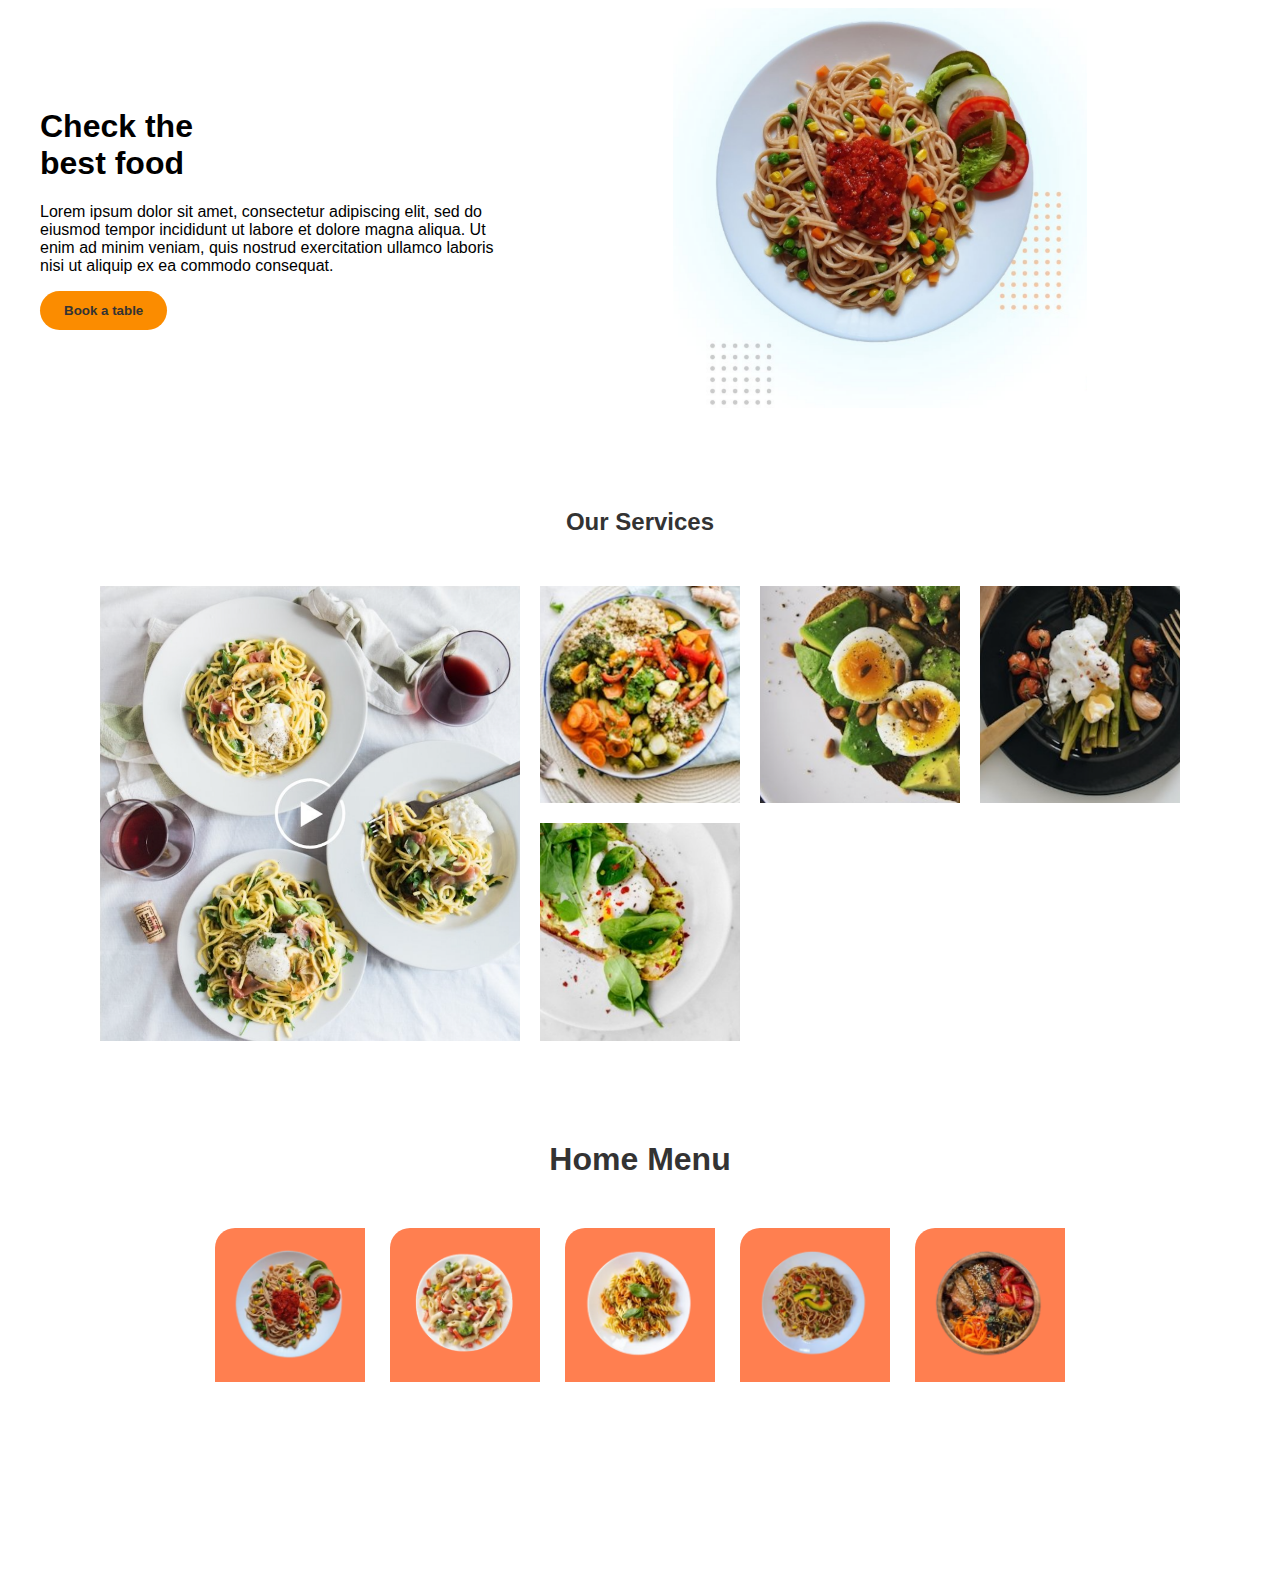
<file: index.html>
<!DOCTYPE html>
<html lang="en">
<head>
    <meta charset="UTF-8">
    <meta http-equiv="X-UA-Compatible" content="IE=edge">
    <meta name="viewport" content="width=device-width, initial-scale=1.0">
    <link rel="stylesheet" href="./styles.css">
    <title>Grid Project</title>
</head>
<body>
    <main>
        <section class="hero">
            <div class="info">
                <h1>Check the <br> best food</h1>
            <p>Lorem ipsum dolor sit amet, consectetur adipiscing elit, sed do eiusmod tempor incididunt ut labore et dolore magna aliqua. Ut enim ad minim veniam, quis nostrud exercitation ullamco laboris nisi ut aliquip ex ea commodo consequat. </p>
            <button class="info-button">Book a table</button>
            </div>
            <img class="hero-image" src="./images/hero.png" alt="Plato fde plasta con salsa y vegetales">
        </section>
        <section class="dishes">
            <h2 class="dishes-title">Our Services</h2>
            <div class="dishes-grid">
            <img class="dishes-item dishes-item__big" src="./images/video.png" alt="Una mesa con platos de pasta">
            <img class="dishes-item" src="./images/dish1.png" alt="Plato de ensalada">
            <img class="dishes-item" src="./images/dish2.png" alt="Plato de ensalada">
            <img class="dishes-item" src="./images/dish3.png" alt="Plato de ensalada">
            <img class="dishes-item" src="./images/dish4.png" alt="Plato de ensalada">
             </div>
        </section>
        <section class="menu">
            <h2 class="menu-title">Home Menu</h2>
            <div class="menu-grid">
                <div class="menu-grid-item">
                    <img src="./images/plate1.png" alt="Plato de pasta con salsa y vegetales">
                </div>
                <div class="menu-grid-item">
                    <img src="./images/plate2.png" alt="Plato de pasta con salsa y vegetales">
                </div>
                <div class="menu-grid-item">
                    <img src="./images/plate3.png" alt="Plato de pasta con salsa y vegetales">
                </div>
                <div class="menu-grid-item">
                    <img src="./images/plate4.png" alt="Plato de pasta con salsa y vegetales">
                </div>
                <div class="menu-grid-item">
                    <img src="./images/plate5.png" alt="Plato de pasta con salsa y vegetales">
                </div>
            </div>
        </section>
    </main>
</body>
</html>
</file>
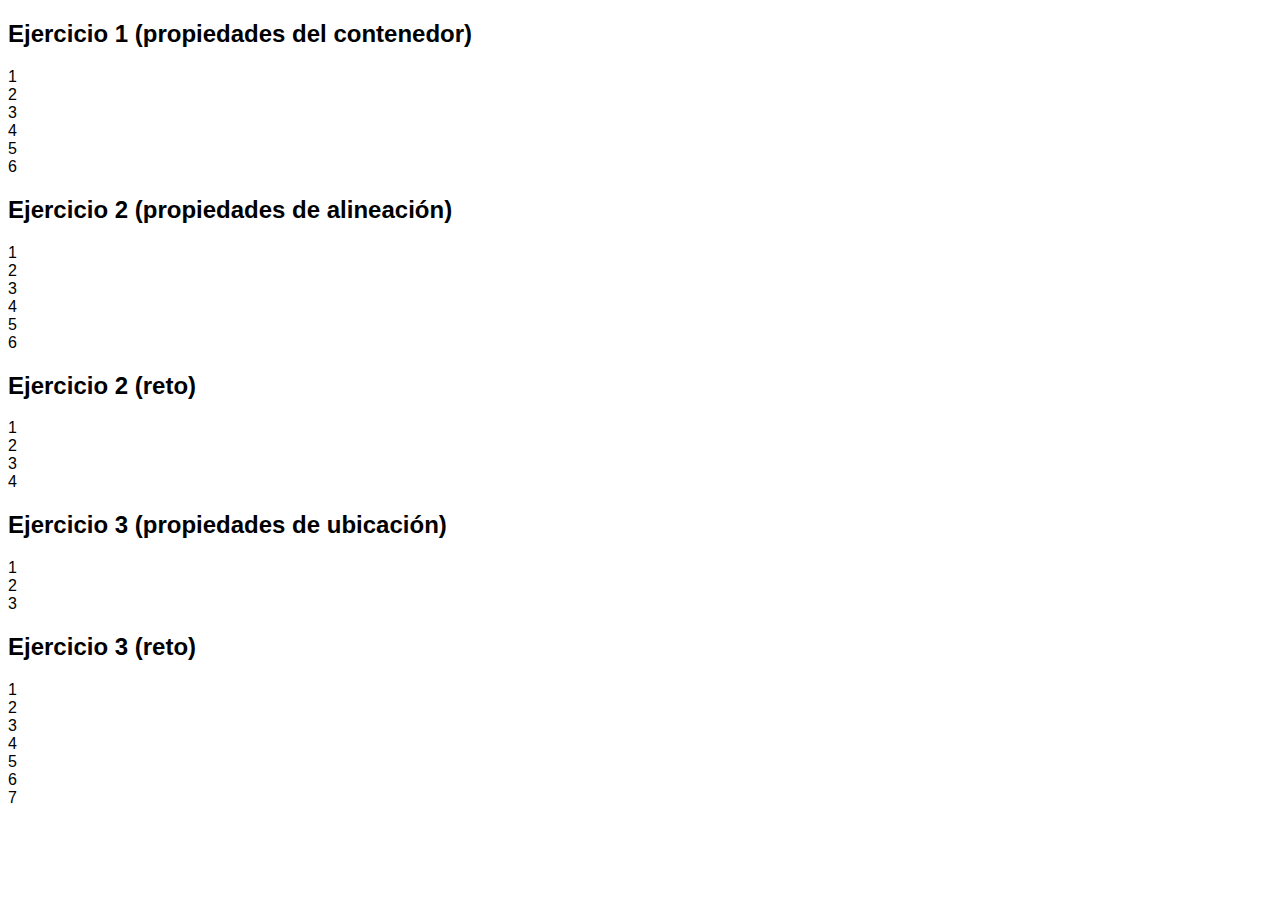
<file: Ejericios Grid.html>
<!DOCTYPE html>
<html lang="en">
<head>
    <meta charset="UTF-8">
    <meta http-equiv="X-UA-Compatible" content="IE=edge">
    <meta name="viewport" content="width=device-width, initial-scale=1.0">
    <link rel="stylesheet" href="./styles.css">
    <title>Grid básico</title>
</head>
<body>
    <h2>Ejercicio 1 (propiedades del contenedor)</h2>
    <div class="container">
        <div class="item">1</div>
        <div class="item">2</div>
        <div class="item">3</div>
        <div class="item">4</div>
        <div class="item">5</div>
        <div class="item">6</div> 
    </div>
    <h2 class="separador">Ejercicio 2 (propiedades de alineación)</h2>
    <div class="contenedor2">
        <div class="item">1</div>
        <div class="item">2</div>
        <div class="item">3</div>
        <div class="item">4</div>
        <div class="item">5</div>
        <div class="item">6</div> 
    </div>
    <h2 class="separador">Ejercicio 2 (reto)</h2>
    <div class="contenedor3">
        <div class="item">1</div>
        <div class="item">2</div>
        <div class="item">3</div>
        <div class="item">4</div>
    </div>
    <h2 class="separador">Ejercicio 3 (propiedades de ubicación)</h2>
    <div class="contenedor4">
        <div class="item item-1">1</div>
        <div class="item item-2">2</div>
        <div class="item item-3">3</div>
    </div>
    <h2 class="separador">Ejercicio 3 (reto)</h2>
    <div class="contenedor5">
        <div class="item-1">1</div>
        <div class="item-2">2</div>
        <div class="item-3">3</div>
        <div class="item-4">4</div>
        <div class="item-5">5</div>
        <div class="item-6">6</div>
        <div class="item-7">7</div> 
    </div>
</body>
</html>
</file>
<file: styles.css>
/*Seccion proyecto*/
*{
    font-family: 'Roboto', sans-serif;
}

main{
    max-width: 1200px;
    margin: 0 auto;
}

.hero{
    display:grid;
    grid-template-columns: minmax(300px, 2fr) 3fr; /*Manienten proporcion pero la primera siempre sera mas fina que la tercera*/
    grid-auto-rows: 400px;
}

.hero-image{
    width: 100%;
    height: 100%;
    object-fit:contain; /*hace que una imagen se ajuste al espacio que esta ocupando*/
}

.info{
    align-self: center;
}


.info-title{
    color: #333;
    font-size: 3rem;
    font-weight: bolder;
    margin-bottom: 24px;
}

.info-subtitle{
    color: #333;
    font-size: 1.5rem;
    margin-bottom:24px;
}

.info-button{
    border: none;
    border-radius: 20px;
    color:#333;
    background-color: #fb8c00;
    font-weight: bolder;
    padding: 12px 24px;
}
.dishes{
    margin: 100px 0;
}
.dishes-title{
    color: #333;
    font-weight: bold;
    text-align: center;
    margin-bottom: 50px;
}

.dishes-grid{
    display: grid;
    grid-template-columns: repeat(auto-fit,minmax(75px,200px));
    grid-auto-rows: 1fr;
    gap: 20px;
    justify-content: center;
}

.dishes-item{
    width: 100%;
    height: 100%;
    object-fit:cover;
}

.dishes-item__big{
    grid-area: 1/1/3/3;
}

.menu{
    margin-bottom: 200px;
}

.menu-title{
    font-size: 2rem;
    color: #333;
    font-weight: bolder;
    text-align: center;
    margin-bottom: 50px;
}

.menu-grid{
    display: grid;
    gap: 25px;
    justify-content: center;
    grid-template-columns: repeat(auto-fit,150px);
}

.menu-grid-item {
    background-color: coral;
    padding: 15px;
    border-top-left-radius: 20px;
}

.menu-grid-item img{
    width: 100%;
    height: 100%;
    object-fit: contain;
}

@media screen and (max-width:768px) {
    .hero{
        grid-template-columns: minmax(300px, 500px);
        justify-content: center;
    }
    .hero-image{
        display: none;
    }

    .dishes-grid{
        grid-template-columns: repeat(auto-fit,minmax(75px, 100px));
    }

}
</file>
